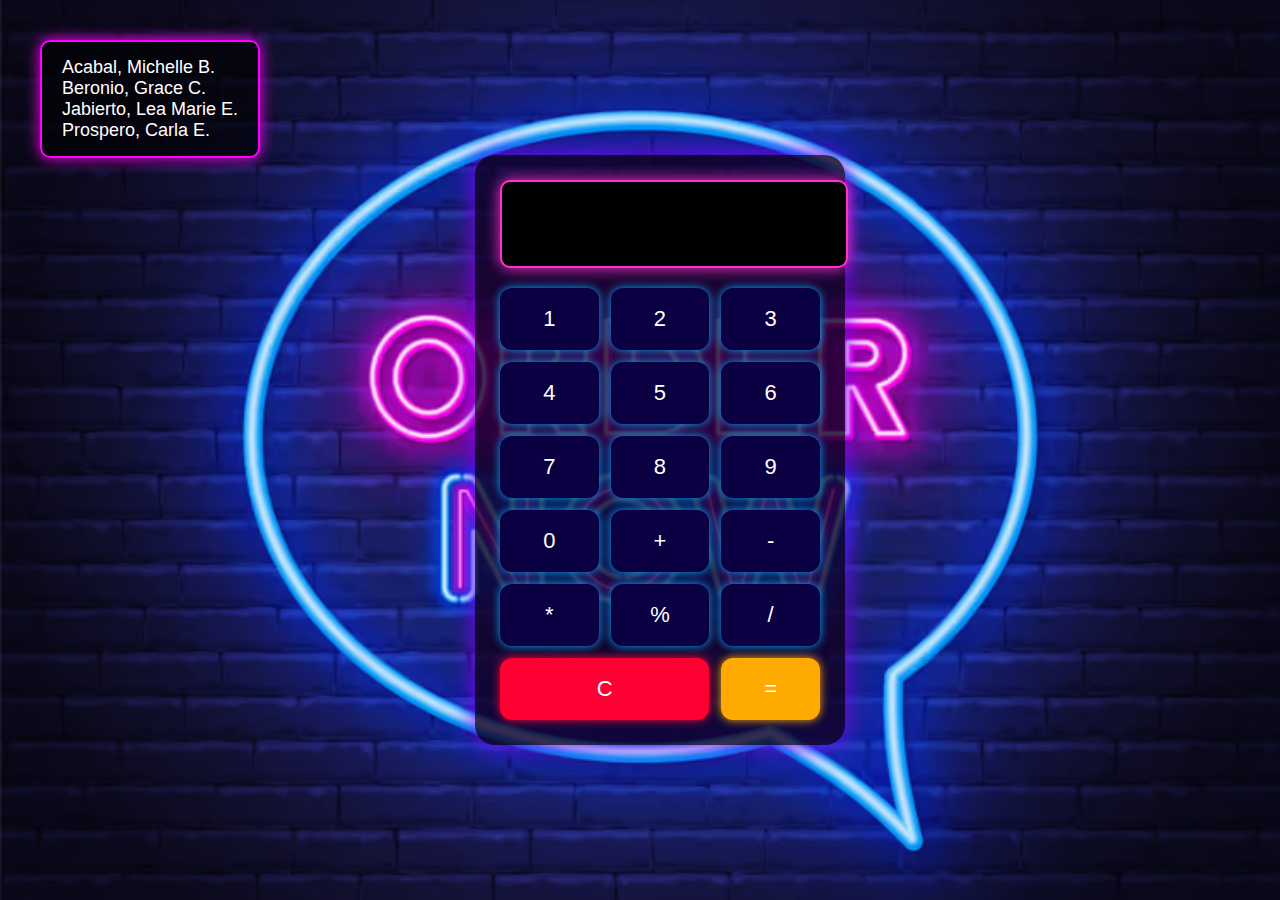
<file: index.html>
<!DOCTYPE html>
<html lang="en">
<head>
<meta charset="UTF-8">
<title>Grid Input Calculator</title>
<link rel="stylesheet" href="style.css">
</head>
<body>

<ul class="students">
    <li>Acabal, Michelle B.<br>
        Beronio, Grace C.<br>
        Jabierto, Lea Marie E.<br>
        Prospero, Carla E.<br>
    </li>
</ul>

<div class="calculator">

    <input type="text" id="viewvalue" class="display" disabled>

    <div class="buttons">
        <input onclick="insert('1')" type="button" value="1">
        <input onclick="insert('2')" type="button" value="2">
        <input onclick="insert('3')" type="button" value="3">

        <input onclick="insert('4')" type="button" value="4">
        <input onclick="insert('5')" type="button" value="5">
        <input onclick="insert('6')" type="button" value="6">

        <input onclick="insert('7')" type="button" value="7">
        <input onclick="insert('8')" type="button" value="8">
        <input onclick="insert('9')" type="button" value="9">

        <input onclick="insert('0')" type="button" value="0">
        <input onclick="insert('+')" type="button" value="+">
        <input onclick="insert('-')" type="button" value="-">

        <input onclick="insert('*')" type="button" value="*">
        <input onclick="insert('%')" type="button" value="%">
        <input onclick="insert('/')" type="button" value="/">
        
        <input onclick="clearView()" type="button" value="C" class="clear">
        <input type="button" value="=" onclick="calculate()" class="equal">
    </div>

</div>

<script>
    var view = document.getElementById('viewvalue');

    function insert(num) {
        view.value += num;
    }

    function clearView() {
        view.value = "";
    }

    function calculate() {
        try {
            view.value = eval(view.value);
        } catch (error) {
            view.value = "Error";
        }
    }
</script>

</body>
</html>
</file>
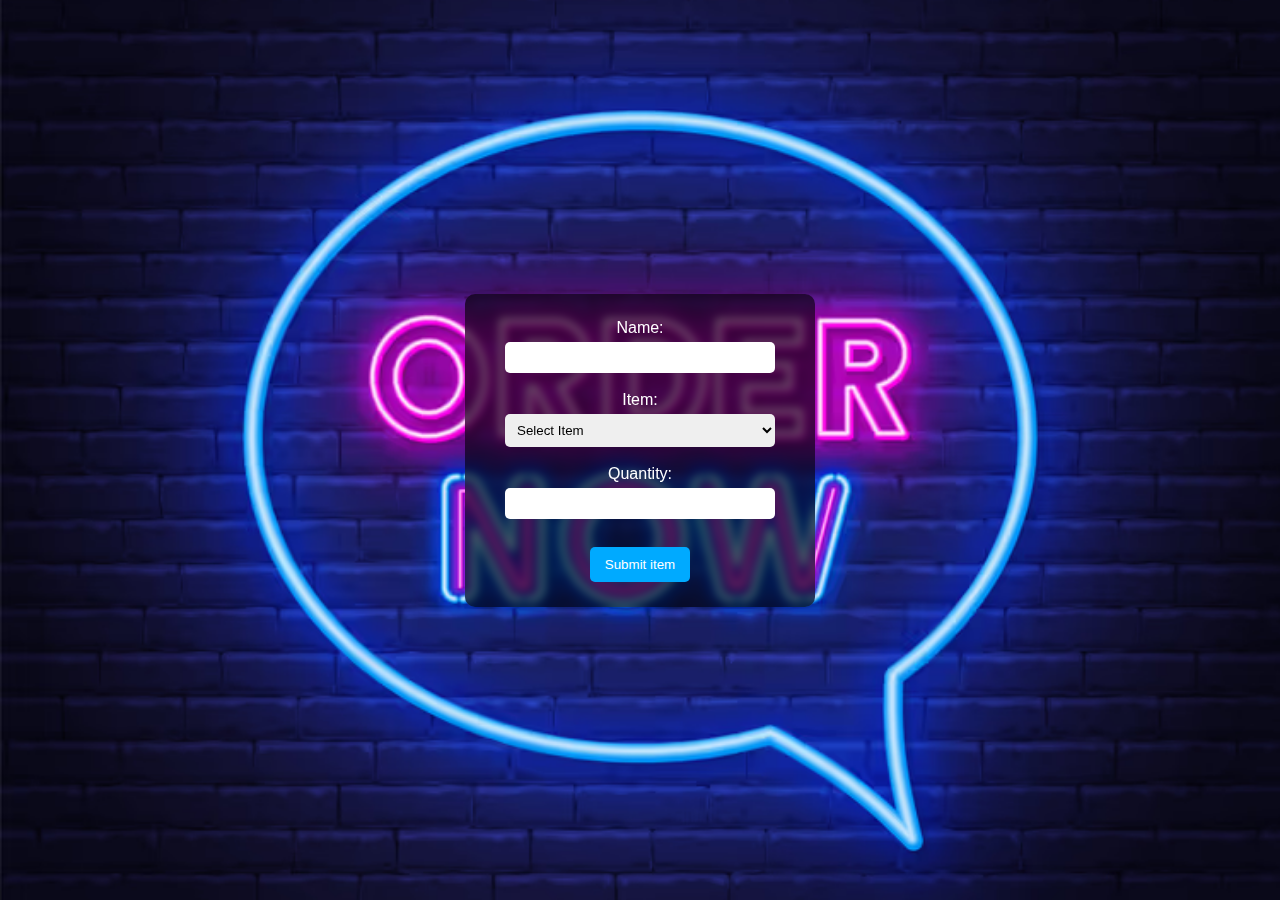
<file: order.html>
<!DOCTYPE html>
<html>
<head>
    <meta charset="UTF-8">
    <title>Order Form</title>
    <link rel="stylesheet" href="order.css">
</head>

<body>

<form id="orderForm">

    Name: <br>
    <input type="text" id="name"><br><br>

    Item:<br>
    <select id="item">
        <option value="">Select Item</option>
        <option value="Short">short</option>
        <option value="Blouse">blouse</option>
        <option value="Bag">Bag</option>
        <option value="Shoes">shoes</option>
        <option value="Cap">cap</option>
    </select><br><br>

    Quantity: <br>
    <input type="number" id="qty"><br><br>

    <button type="button" onclick="validateOrder()"> Submit item </button>

</form>

<script>
function validateOrder() {
    let name = document.getElementById("name").value;
    let item = document.getElementById("item").value;
    let qty = document.getElementById("qty").value;

    
    if (name === "" || item === "" || qty === "") {
        alert("Please select an order!");
        return;
    }

    if (qty <= 0) {
        alert("order atleast 1.");
        return;
    }


    alert("Order Successful!\nName: " + name + "\nitem: " + item + "\nQuantity: " + qty);
}
</script>

</body>
</html>
</file>
<file: style.css>
body {
    margin: 0;
    padding: 0;
    height: 100vh;
    background-image: url("image.png");
    background-size: cover;
    background-position: center;
    background-repeat: no-repeat;
    background-attachment: fixed;

    display: flex;
    justify-content: center;
    align-items: center;

    font-family: Arial, sans-serif;
}


.students li {
    position: absolute;
    top: 40px;
    left: 40px;
    background: rgba(0, 0, 0, 0.6);
    color: white;
    padding: 15px 20px;
    border-radius: 10px;
    border: 2px solid #ff00ff;
    box-shadow: 0 0 15px #ff00ff;
    list-style: none;
    font-size: 18px;
}

.calculator {
    background: #120024cc;
    padding: 25px;
    border-radius: 20px;
    width: 320px;

    box-shadow: 0 0 25px #8000ff;
}


.display {
    width: 100%;
    height: 60px;
    font-size: 28px;
    text-align: right;

    background: #000;
    color: #0affff;
    padding: 12px;

    border-radius: 10px;
    border: 2px solid #ff33cc;
    box-shadow: 0 0 15px #ff33cc;
    margin-bottom: 20px;
}


.buttons {
    display: grid;
    grid-template-columns: repeat(3, 1fr);
    gap: 12px;
}


.buttons input[type="button"] {
    padding: 18px;
    font-size: 22px;
    background: #0b0042;
    color: white;
    border: none;
    border-radius: 12px;
    cursor: pointer;

    box-shadow: 0 0 10px #00aaff;
    transition: 0.2s;
}

.buttons input[type="button"]:hover {
    background: #003399;
}


.clear {
    grid-column: span 2;
    background: #ff0033 !important;
    box-shadow: 0 0 10px #ff0033 !important;
}


.equal {
    background: #ffaa00 !important;
    box-shadow: 0 0 10px #ffaa00 !important;
}
</file>
<file: order.css>
* {
    margin: 0;
    padding: 0;
    box-sizing: border-box;
}

body {
    height: 100vh;
    width: 100%;
    background: url("image.png") no-repeat center center/cover;
    display: flex;
    justify-content: center;
    align-items: center;
    font-family: Arial, sans-serif;
}


form {
    background: rgba(0, 0, 0, 0.6); 
    padding: 25px;
    border-radius: 10px;
    width: 300px;
    color: white;
    text-align: center;
    backdrop-filter: blur(4px);
}


input, select {
    width: 90%;
    padding: 8px;
    margin-top: 5px;
    border: none;
    border-radius: 5px;
}

button {
    margin-top: 10px;
    padding: 10px 15px;
    background: #00aaff;
    border: none;
    border-radius: 5px;
    color: white;
    cursor: pointer;
}

button:hover {
    background: #0088cc;
}

@media (max-width: 480px) {
    form {
        width: 85%;
        padding: 20px;
    }

    input, select {
        width: 100%;
    }
}


@media (max-width: 768px) {
    body {
        padding: 20px;
    }

    form {
        width: 70%;
    }
}


@media (min-width: 1024px) {
    form {
        width: 350px;
    }
}
</file>
